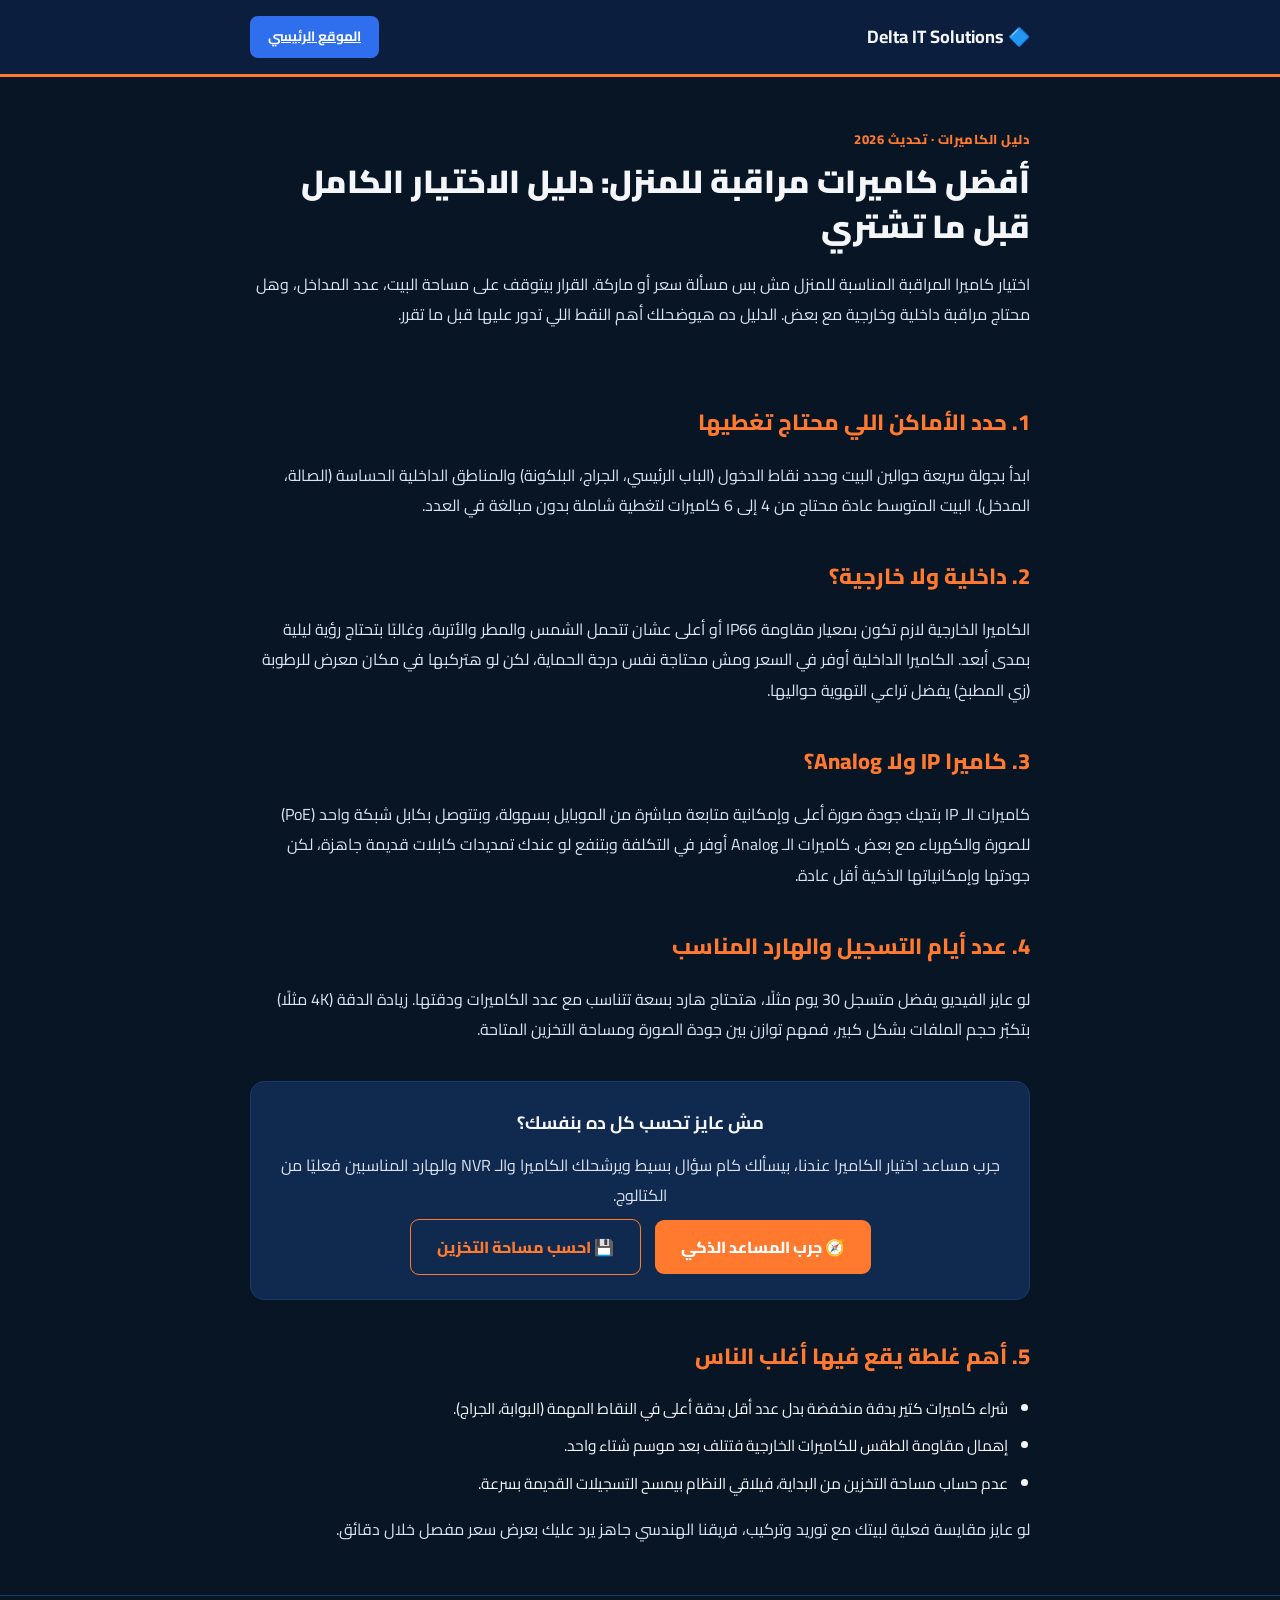
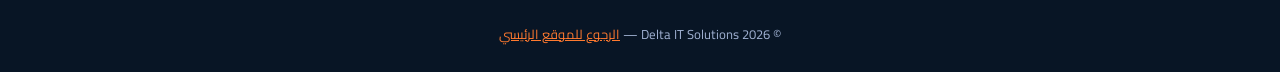
<file: best-cctv-cameras-for-home.html>
<!DOCTYPE html>
<html lang="ar" dir="rtl">
<head>
<meta charset="UTF-8">
<meta name="viewport" content="width=device-width, initial-scale=1.0">
<link rel="canonical" href="https://delta-it-solutions.vercel.app/best-cctv-cameras-for-home.html">
<title>أفضل كاميرات مراقبة للمنزل 2026: دليل الاختيار الكامل | Delta IT Solutions</title>
<meta name="description" content="دليل شامل لاختيار أفضل كاميرات مراقبة للمنزل: كام كاميرا محتاج، داخلية ولا خارجية، IP ولا Analog، وأهم المواصفات اللي تدور عليها قبل الشراء.">
<meta name="robots" content="index, follow">
<meta property="og:type" content="article">
<meta property="og:title" content="أفضل كاميرات مراقبة للمنزل 2026: دليل الاختيار الكامل">
<meta property="og:description" content="دليل شامل لاختيار أفضل كاميرات مراقبة للمنزل حسب مساحة البيت واحتياجك الفعلي.">
<meta property="og:url" content="https://delta-it-solutions.vercel.app/best-cctv-cameras-for-home.html">
<meta property="og:site_name" content="Delta IT Solutions">
<link rel="icon" type="image/svg+xml" href="favicon.svg">
<link rel="preconnect" href="https://fonts.googleapis.com">
<link href="https://fonts.googleapis.com/css2?family=Cairo:wght@400;500;600;700;800;900&display=swap" rel="stylesheet">
<script type="application/ld+json">
{
  "@context":"https://schema.org",
  "@type":"Article",
  "headline":"أفضل كاميرات مراقبة للمنزل 2026: دليل الاختيار الكامل",
  "author":{"@type":"Organization","name":"Delta IT Solutions"},
  "publisher":{"@type":"Organization","name":"Delta IT Solutions"},
  "mainEntityOfPage":"https://delta-it-solutions.vercel.app/best-cctv-cameras-for-home.html"
}
</script>
<style>
  :root{--navy-950:#050d18;--navy-900:#0b1e3d;--navy-800:#10294f;--line:#173a6b;--cable-blue:#2f6fed;--cable-orange:#ff7a2f;--paper:#081525;--ink:#f4f6f9;--ink-soft:#9fb0d1;--radius:14px;}
  *{box-sizing:border-box;}
  body{margin:0;background:var(--paper);color:var(--ink);font-family:'Cairo',sans-serif;line-height:1.9;}
  a{color:var(--cable-orange);}
  .wrap{max-width:820px;margin:0 auto;padding:0 20px;}
  header{background:var(--navy-900);border-bottom:3px solid var(--cable-orange);padding:16px 0;}
  header .wrap{display:flex;justify-content:space-between;align-items:center;}
  header b{font-size:18px;}
  header a.home-link{background:var(--cable-blue);color:#fff;padding:8px 18px;border-radius:8px;font-weight:700;font-size:13.5px;}
  .hero{padding:50px 0 20px;}
  .eyebrow{color:var(--cable-orange);font-weight:800;font-size:13px;letter-spacing:.5px;}
  h1{font-size:32px;font-weight:900;margin:8px 0 20px;line-height:1.4;}
  h2{font-size:22px;font-weight:800;margin:36px 0 12px;color:var(--cable-orange);}
  p{font-size:16px;color:#dbe3f2;}
  ul{padding-inline-start:22px;}
  li{margin-bottom:8px;font-size:15.5px;}
  .cta-box{background:var(--navy-800);border:1px solid var(--line);border-radius:var(--radius);padding:24px;margin:36px 0;text-align:center;}
  .cta-box h3{margin:0 0 10px;font-size:18px;}
  .btn{display:inline-block;background:var(--cable-orange);color:#fff;padding:12px 26px;border-radius:9px;font-weight:800;text-decoration:none;margin-top:8px;}
  .btn-outline{background:transparent;border:1px solid var(--cable-orange);color:var(--cable-orange);margin-inline-start:10px;}
  footer{border-top:1px solid var(--line);padding:26px 0;margin-top:50px;color:var(--ink-soft);font-size:13px;text-align:center;}
</style>
</head>
<body>
<header><div class="wrap"><b>🔷 Delta IT Solutions</b><a class="home-link" href="index.html">الموقع الرئيسي</a></div></header>

<main class="wrap">
  <div class="hero">
    <div class="eyebrow">دليل الكاميرات · تحديث 2026</div>
    <h1>أفضل كاميرات مراقبة للمنزل: دليل الاختيار الكامل قبل ما تشتري</h1>
    <p>اختيار كاميرا المراقبة المناسبة للمنزل مش بس مسألة سعر أو ماركة. القرار بيتوقف على مساحة البيت، عدد المداخل، وهل محتاج مراقبة داخلية وخارجية مع بعض. الدليل ده هيوضحلك أهم النقط اللي تدور عليها قبل ما تقرر.</p>
  </div>

  <h2>1. حدد الأماكن اللي محتاج تغطيها</h2>
  <p>ابدأ بجولة سريعة حوالين البيت وحدد نقاط الدخول (الباب الرئيسي، الجراج، البلكونة) والمناطق الداخلية الحساسة (الصالة، المدخل). البيت المتوسط عادة محتاج من 4 إلى 6 كاميرات لتغطية شاملة بدون مبالغة في العدد.</p>

  <h2>2. داخلية ولا خارجية؟</h2>
  <p>الكاميرا الخارجية لازم تكون بمعيار مقاومة IP66 أو أعلى عشان تتحمل الشمس والمطر والأتربة، وغالبًا بتحتاج رؤية ليلية بمدى أبعد. الكاميرا الداخلية أوفر في السعر ومش محتاجة نفس درجة الحماية، لكن لو هتركبها في مكان معرض للرطوبة (زي المطبخ) يفضل تراعي التهوية حواليها.</p>

  <h2>3. كاميرا IP ولا Analog؟</h2>
  <p>كاميرات الـ IP بتديك جودة صورة أعلى وإمكانية متابعة مباشرة من الموبايل بسهولة، وبتتوصل بكابل شبكة واحد (PoE) للصورة والكهرباء مع بعض. كاميرات الـ Analog أوفر في التكلفة وبتنفع لو عندك تمديدات كابلات قديمة جاهزة، لكن جودتها وإمكانياتها الذكية أقل عادة.</p>

  <h2>4. عدد أيام التسجيل والهارد المناسب</h2>
  <p>لو عايز الفيديو يفضل متسجل 30 يوم مثلًا، هتحتاج هارد بسعة تتناسب مع عدد الكاميرات ودقتها. زيادة الدقة (4K مثلًا) بتكبّر حجم الملفات بشكل كبير، فمهم توازن بين جودة الصورة ومساحة التخزين المتاحة.</p>

  <div class="cta-box">
    <h3>مش عايز تحسب كل ده بنفسك؟</h3>
    <p style="margin:0;">جرب مساعد اختيار الكاميرا عندنا، بيسألك كام سؤال بسيط ويرشحلك الكاميرا والـ NVR والهارد المناسبين فعليًا من الكتالوج.</p>
    <a class="btn" href="index.html#open-finder">🧭 جرب المساعد الذكي</a>
    <a class="btn btn-outline" href="index.html#open-storage-calc">💾 احسب مساحة التخزين</a>
  </div>

  <h2>5. أهم غلطة يقع فيها أغلب الناس</h2>
  <ul>
    <li>شراء كاميرات كتير بدقة منخفضة بدل عدد أقل بدقة أعلى في النقاط المهمة (البوابة، الجراج).</li>
    <li>إهمال مقاومة الطقس للكاميرات الخارجية فتتلف بعد موسم شتاء واحد.</li>
    <li>عدم حساب مساحة التخزين من البداية، فيلاقي النظام بيمسح التسجيلات القديمة بسرعة.</li>
  </ul>

  <p>لو عايز مقايسة فعلية لبيتك مع توريد وتركيب، فريقنا الهندسي جاهز يرد عليك بعرض سعر مفصل خلال دقائق.</p>
</main>

<footer>
  <div class="wrap">© 2026 Delta IT Solutions — <a href="index.html">الرجوع للموقع الرئيسي</a></div>
</footer>
</body>
</html>
</file>
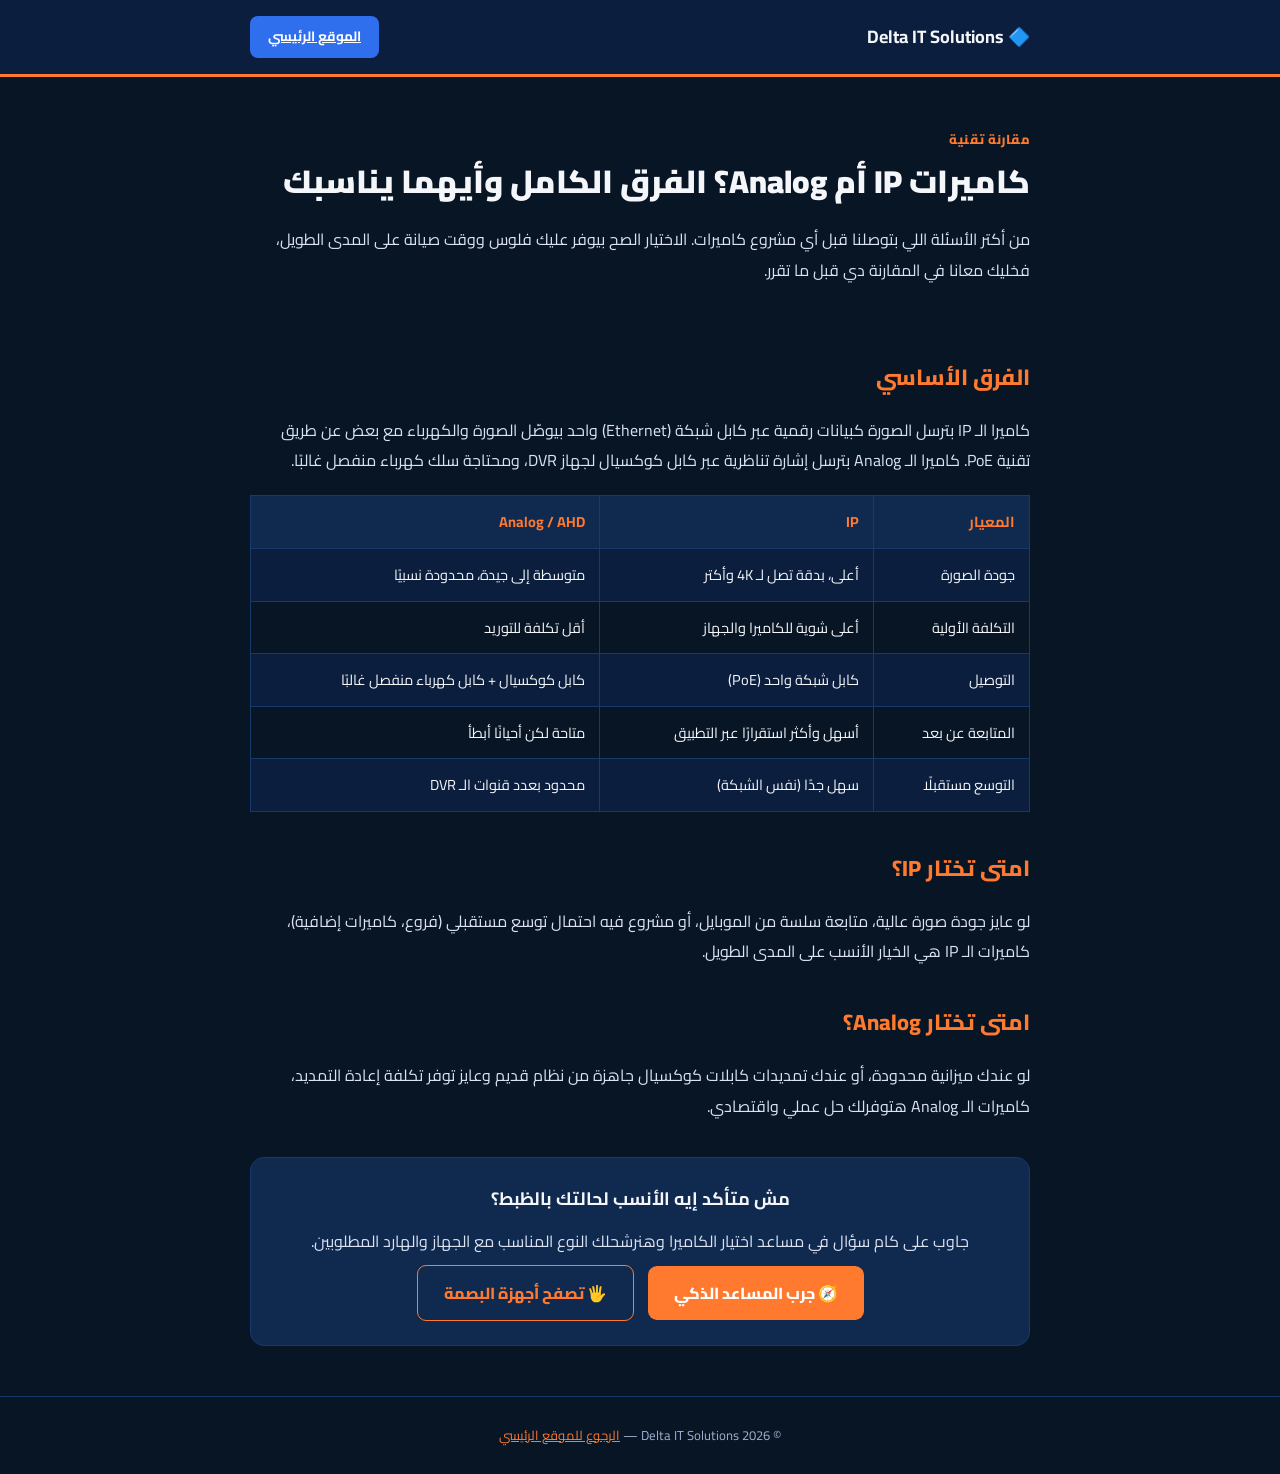
<file: ip-vs-analog-cameras.html>
<!DOCTYPE html>
<html lang="ar" dir="rtl">
<head>
<meta charset="UTF-8">
<meta name="viewport" content="width=device-width, initial-scale=1.0">
<link rel="canonical" href="https://delta-it-solutions.vercel.app/ip-vs-analog-cameras.html">
<title>كاميرات IP أم Analog؟ الفرق الكامل وأيهما تختار | Delta IT Solutions</title>
<meta name="description" content="مقارنة شاملة بين كاميرات المراقبة IP و Analog: الفرق في الجودة، التكلفة، سهولة التركيب، ومتى تختار كل نوع منهم لمنزلك أو شركتك.">
<meta name="robots" content="index, follow">
<meta property="og:type" content="article">
<meta property="og:title" content="كاميرات IP أم Analog؟ الفرق الكامل وأيهما تختار">
<meta property="og:description" content="مقارنة شاملة بين كاميرات المراقبة IP و Analog وأيهما يناسب احتياجك.">
<meta property="og:url" content="https://delta-it-solutions.vercel.app/ip-vs-analog-cameras.html">
<meta property="og:site_name" content="Delta IT Solutions">
<link rel="icon" type="image/svg+xml" href="favicon.svg">
<link rel="preconnect" href="https://fonts.googleapis.com">
<link href="https://fonts.googleapis.com/css2?family=Cairo:wght@400;500;600;700;800;900&display=swap" rel="stylesheet">
<script type="application/ld+json">
{
  "@context":"https://schema.org",
  "@type":"Article",
  "headline":"كاميرات IP أم Analog؟ الفرق الكامل وأيهما تختار",
  "author":{"@type":"Organization","name":"Delta IT Solutions"},
  "publisher":{"@type":"Organization","name":"Delta IT Solutions"},
  "mainEntityOfPage":"https://delta-it-solutions.vercel.app/ip-vs-analog-cameras.html"
}
</script>
<style>
  :root{--navy-950:#050d18;--navy-900:#0b1e3d;--navy-800:#10294f;--line:#173a6b;--cable-blue:#2f6fed;--cable-orange:#ff7a2f;--paper:#081525;--ink:#f4f6f9;--ink-soft:#9fb0d1;--radius:14px;}
  *{box-sizing:border-box;}
  body{margin:0;background:var(--paper);color:var(--ink);font-family:'Cairo',sans-serif;line-height:1.9;}
  a{color:var(--cable-orange);}
  .wrap{max-width:820px;margin:0 auto;padding:0 20px;}
  header{background:var(--navy-900);border-bottom:3px solid var(--cable-orange);padding:16px 0;}
  header .wrap{display:flex;justify-content:space-between;align-items:center;}
  header b{font-size:18px;}
  header a.home-link{background:var(--cable-blue);color:#fff;padding:8px 18px;border-radius:8px;font-weight:700;font-size:13.5px;}
  .hero{padding:50px 0 20px;}
  .eyebrow{color:var(--cable-orange);font-weight:800;font-size:13px;letter-spacing:.5px;}
  h1{font-size:32px;font-weight:900;margin:8px 0 20px;line-height:1.4;}
  h2{font-size:22px;font-weight:800;margin:36px 0 12px;color:var(--cable-orange);}
  p{font-size:16px;color:#dbe3f2;}
  table{width:100%;border-collapse:collapse;margin:20px 0;font-size:14.5px;}
  th,td{border:1px solid var(--line);padding:12px 14px;text-align:right;}
  th{background:var(--navy-800);color:var(--cable-orange);}
  tr:nth-child(even){background:var(--navy-900);}
  .cta-box{background:var(--navy-800);border:1px solid var(--line);border-radius:var(--radius);padding:24px;margin:36px 0;text-align:center;}
  .cta-box h3{margin:0 0 10px;font-size:18px;}
  .btn{display:inline-block;background:var(--cable-orange);color:#fff;padding:12px 26px;border-radius:9px;font-weight:800;text-decoration:none;margin-top:8px;}
  .btn-outline{background:transparent;border:1px solid var(--cable-orange);color:var(--cable-orange);margin-inline-start:10px;}
  footer{border-top:1px solid var(--line);padding:26px 0;margin-top:50px;color:var(--ink-soft);font-size:13px;text-align:center;}
</style>
</head>
<body>
<header><div class="wrap"><b>🔷 Delta IT Solutions</b><a class="home-link" href="index.html">الموقع الرئيسي</a></div></header>

<main class="wrap">
  <div class="hero">
    <div class="eyebrow">مقارنة تقنية</div>
    <h1>كاميرات IP أم Analog؟ الفرق الكامل وأيهما يناسبك</h1>
    <p>من أكتر الأسئلة اللي بتوصلنا قبل أي مشروع كاميرات. الاختيار الصح بيوفر عليك فلوس ووقت صيانة على المدى الطويل، فخليك معانا في المقارنة دي قبل ما تقرر.</p>
  </div>

  <h2>الفرق الأساسي</h2>
  <p>كاميرا الـ IP بترسل الصورة كبيانات رقمية عبر كابل شبكة (Ethernet) واحد بيوصّل الصورة والكهرباء مع بعض عن طريق تقنية PoE. كاميرا الـ Analog بترسل إشارة تناظرية عبر كابل كوكسيال لجهاز DVR، ومحتاجة سلك كهرباء منفصل غالبًا.</p>

  <table>
    <tr><th>المعيار</th><th>IP</th><th>Analog / AHD</th></tr>
    <tr><td>جودة الصورة</td><td>أعلى، بدقة تصل لـ 4K وأكتر</td><td>متوسطة إلى جيدة، محدودة نسبيًا</td></tr>
    <tr><td>التكلفة الأولية</td><td>أعلى شوية للكاميرا والجهاز</td><td>أقل تكلفة للتوريد</td></tr>
    <tr><td>التوصيل</td><td>كابل شبكة واحد (PoE)</td><td>كابل كوكسيال + كابل كهرباء منفصل غالبًا</td></tr>
    <tr><td>المتابعة عن بعد</td><td>أسهل وأكثر استقرارًا عبر التطبيق</td><td>متاحة لكن أحيانًا أبطأ</td></tr>
    <tr><td>التوسع مستقبلًا</td><td>سهل جدًا (نفس الشبكة)</td><td>محدود بعدد قنوات الـ DVR</td></tr>
  </table>

  <h2>امتى تختار IP؟</h2>
  <p>لو عايز جودة صورة عالية، متابعة سلسة من الموبايل، أو مشروع فيه احتمال توسع مستقبلي (فروع، كاميرات إضافية)، كاميرات الـ IP هي الخيار الأنسب على المدى الطويل.</p>

  <h2>امتى تختار Analog؟</h2>
  <p>لو عندك ميزانية محدودة، أو عندك تمديدات كابلات كوكسيال جاهزة من نظام قديم وعايز توفر تكلفة إعادة التمديد، كاميرات الـ Analog هتوفرلك حل عملي واقتصادي.</p>

  <div class="cta-box">
    <h3>مش متأكد إيه الأنسب لحالتك بالظبط؟</h3>
    <p style="margin:0;">جاوب على كام سؤال في مساعد اختيار الكاميرا وهنرشحلك النوع المناسب مع الجهاز والهارد المطلوبين.</p>
    <a class="btn" href="index.html#open-finder">🧭 جرب المساعد الذكي</a>
    <a class="btn btn-outline" href="index.html#open-biometric">🖐️ تصفح أجهزة البصمة</a>
  </div>
</main>

<footer>
  <div class="wrap">© 2026 Delta IT Solutions — <a href="index.html">الرجوع للموقع الرئيسي</a></div>
</footer>
</body>
</html>
</file>
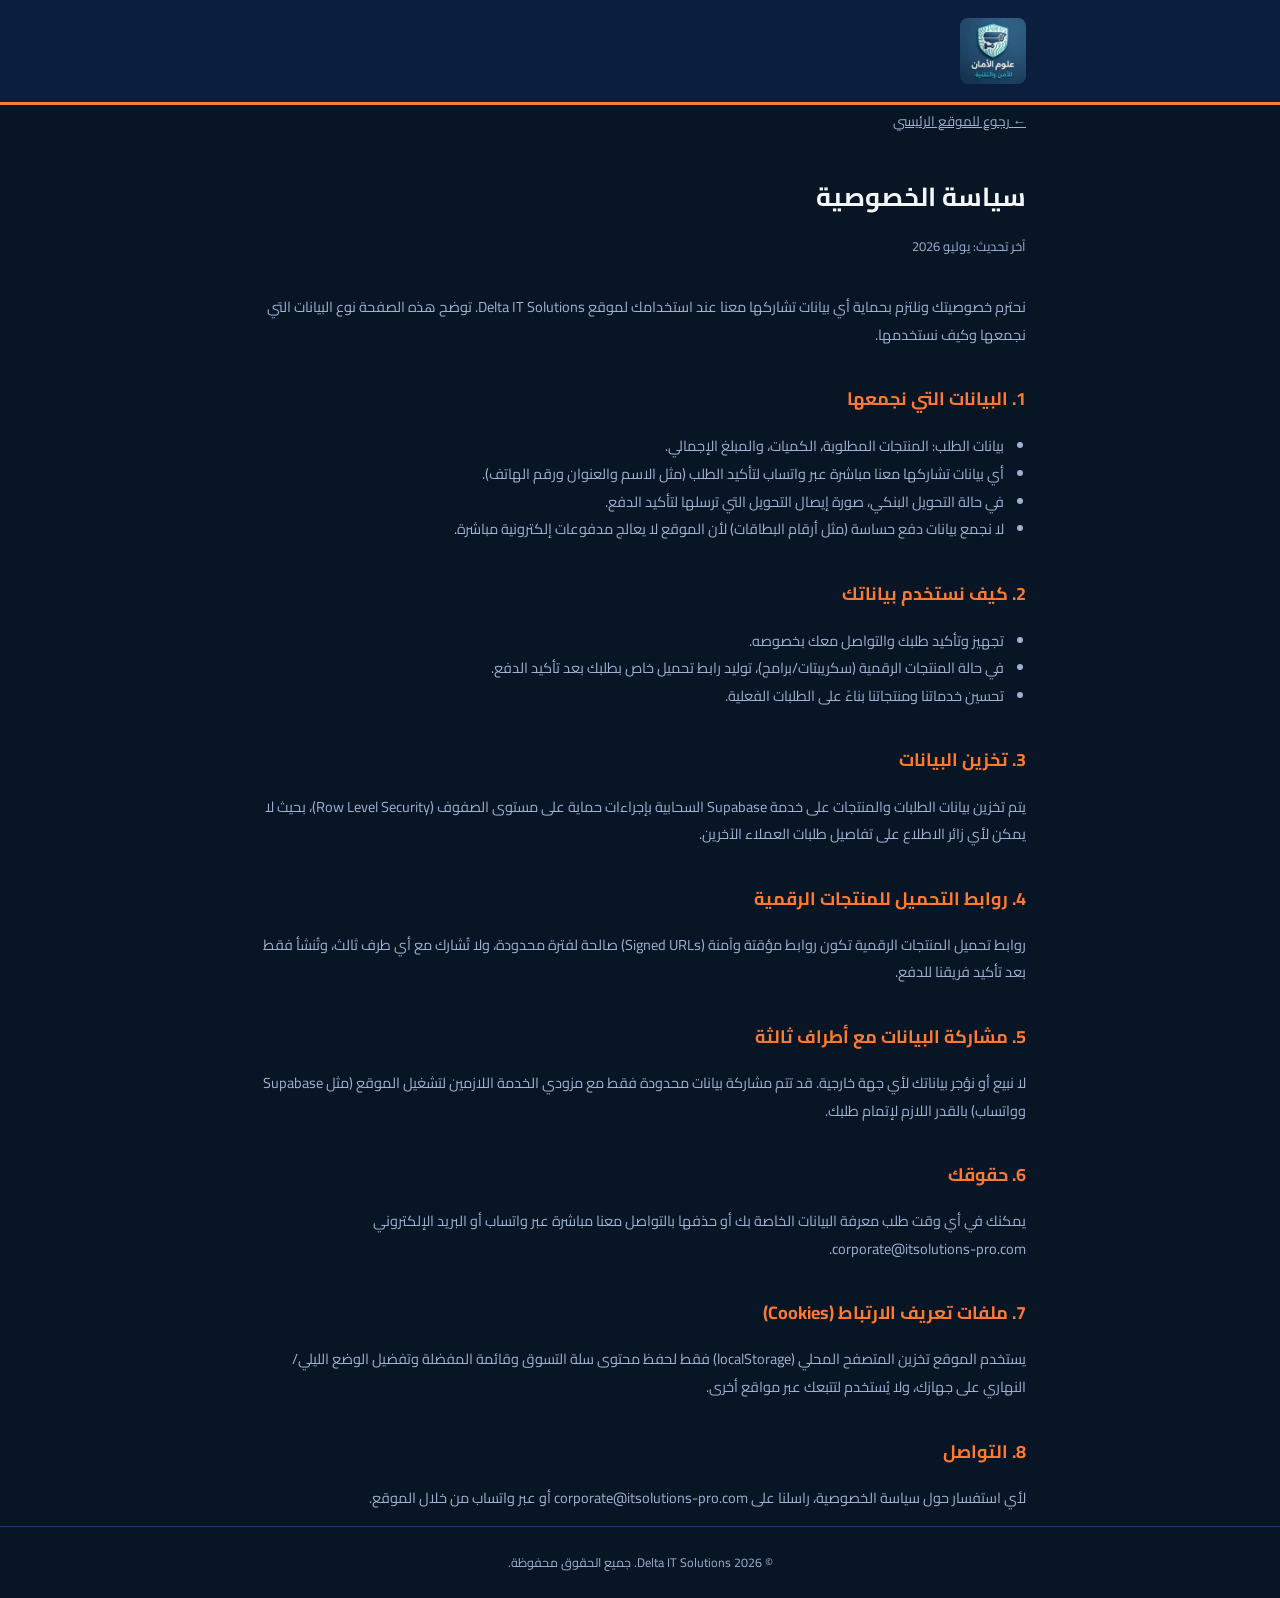
<file: privacy.html>
<!DOCTYPE html>
<html lang="ar" dir="rtl" data-theme="dark">
<head>
<meta charset="UTF-8">
<meta name="viewport" content="width=device-width, initial-scale=1.0">
<title>سياسة الخصوصية | Delta IT Solutions</title>
<link rel="icon" type="image/svg+xml" href="favicon.svg">
<link rel="shortcut icon" href="favicon.ico">
<link href="https://fonts.googleapis.com/css2?family=Cairo:wght@400;500;600;700;800;900&display=swap" rel="stylesheet">
<style>
  :root{--navy-950:#050d18;--navy-900:#0b1e3d;--navy-800:#10294f;--cable-blue:#2f6fed;--cable-orange:#ff7a2f;--paper:#081525;--paper-2:#0b1e3d;--ink:#f4f6f9;--ink-soft:#9fb0d1;--line:#173a6b;}
  *{box-sizing:border-box;}
  body{margin:0;background:var(--paper);color:var(--ink);font-family:'Cairo',sans-serif;line-height:1.9;}
  a{color:var(--cable-orange);}
  .wrap{max-width:820px;margin:0 auto;padding:0 24px;}
  header{background:var(--navy-900);border-bottom:3px solid var(--cable-orange);padding:18px 0;}
  header .wrap{display:flex;align-items:center;gap:10px;}
  header .logo-mark{width:66px;height:66px;}
  header b{font-size:16px;}
  main{padding:50px 0 80px;}
  h1{font-size:26px;margin-bottom:6px;}
  .updated{color:var(--ink-soft);font-size:13px;margin-bottom:34px;}
  h2{font-size:18px;color:var(--cable-orange);margin-top:34px;}
  p,li{color:var(--ink-soft);font-size:14.5px;}
  ul{padding-inline-start:22px;}
  .back{display:inline-block;margin-bottom:20px;font-size:13.5px;color:var(--ink-soft);}
  footer{text-align:center;padding:24px;color:var(--ink-soft);font-size:12.5px;border-top:1px solid var(--line);}
  .box{background:var(--paper-2);border:1px solid var(--line);border-radius:12px;padding:16px 18px;margin-top:14px;}
</style>
</head>
<body>
<header>
  <div class="wrap">
    <img class="logo-mark" src="assets/brands/client-logo.jpg" alt="Company Logo" style="object-fit:cover;border-radius:8px;">
  </div>
</header>
<main class="wrap">
  <a class="back" href="index.html">← رجوع للموقع الرئيسي</a>
  <h1>سياسة الخصوصية</h1>
  <p class="updated">آخر تحديث: يوليو 2026</p>

  <p>نحترم خصوصيتك ونلتزم بحماية أي بيانات تشاركها معنا عند استخدامك لموقع Delta IT Solutions. توضح هذه الصفحة نوع البيانات التي نجمعها وكيف نستخدمها.</p>

  <h2>1. البيانات التي نجمعها</h2>
  <ul>
    <li>بيانات الطلب: المنتجات المطلوبة، الكميات، والمبلغ الإجمالي.</li>
    <li>أي بيانات تشاركها معنا مباشرة عبر واتساب لتأكيد الطلب (مثل الاسم والعنوان ورقم الهاتف).</li>
    <li>في حالة التحويل البنكي، صورة إيصال التحويل التي ترسلها لتأكيد الدفع.</li>
    <li>لا نجمع بيانات دفع حساسة (مثل أرقام البطاقات) لأن الموقع لا يعالج مدفوعات إلكترونية مباشرة.</li>
  </ul>

  <h2>2. كيف نستخدم بياناتك</h2>
  <ul>
    <li>تجهيز وتأكيد طلبك والتواصل معك بخصوصه.</li>
    <li>في حالة المنتجات الرقمية (سكريبتات/برامج)، توليد رابط تحميل خاص بطلبك بعد تأكيد الدفع.</li>
    <li>تحسين خدماتنا ومنتجاتنا بناءً على الطلبات الفعلية.</li>
  </ul>

  <h2>3. تخزين البيانات</h2>
  <p>يتم تخزين بيانات الطلبات والمنتجات على خدمة Supabase السحابية بإجراءات حماية على مستوى الصفوف (Row Level Security)، بحيث لا يمكن لأي زائر الاطلاع على تفاصيل طلبات العملاء الآخرين.</p>

  <h2>4. روابط التحميل للمنتجات الرقمية</h2>
  <p>روابط تحميل المنتجات الرقمية تكون روابط مؤقتة وآمنة (Signed URLs) صالحة لفترة محدودة، ولا تُشارك مع أي طرف ثالث، وتُنشأ فقط بعد تأكيد فريقنا للدفع.</p>

  <h2>5. مشاركة البيانات مع أطراف ثالثة</h2>
  <p>لا نبيع أو نؤجر بياناتك لأي جهة خارجية. قد تتم مشاركة بيانات محدودة فقط مع مزودي الخدمة اللازمين لتشغيل الموقع (مثل Supabase وواتساب) بالقدر اللازم لإتمام طلبك.</p>

  <h2>6. حقوقك</h2>
  <p>يمكنك في أي وقت طلب معرفة البيانات الخاصة بك أو حذفها بالتواصل معنا مباشرة عبر واتساب أو البريد الإلكتروني corporate@itsolutions-pro.com.</p>

  <h2>7. ملفات تعريف الارتباط (Cookies)</h2>
  <p>يستخدم الموقع تخزين المتصفح المحلي (localStorage) فقط لحفظ محتوى سلة التسوق وقائمة المفضلة وتفضيل الوضع الليلي/النهاري على جهازك، ولا يُستخدم لتتبعك عبر مواقع أخرى.</p>

  <h2>8. التواصل</h2>
  <p>لأي استفسار حول سياسة الخصوصية، راسلنا على corporate@itsolutions-pro.com أو عبر واتساب من خلال الموقع.</p>
</main>
<footer>© 2026 Delta IT Solutions. جميع الحقوق محفوظة.</footer>
</body>
</html>
</file>
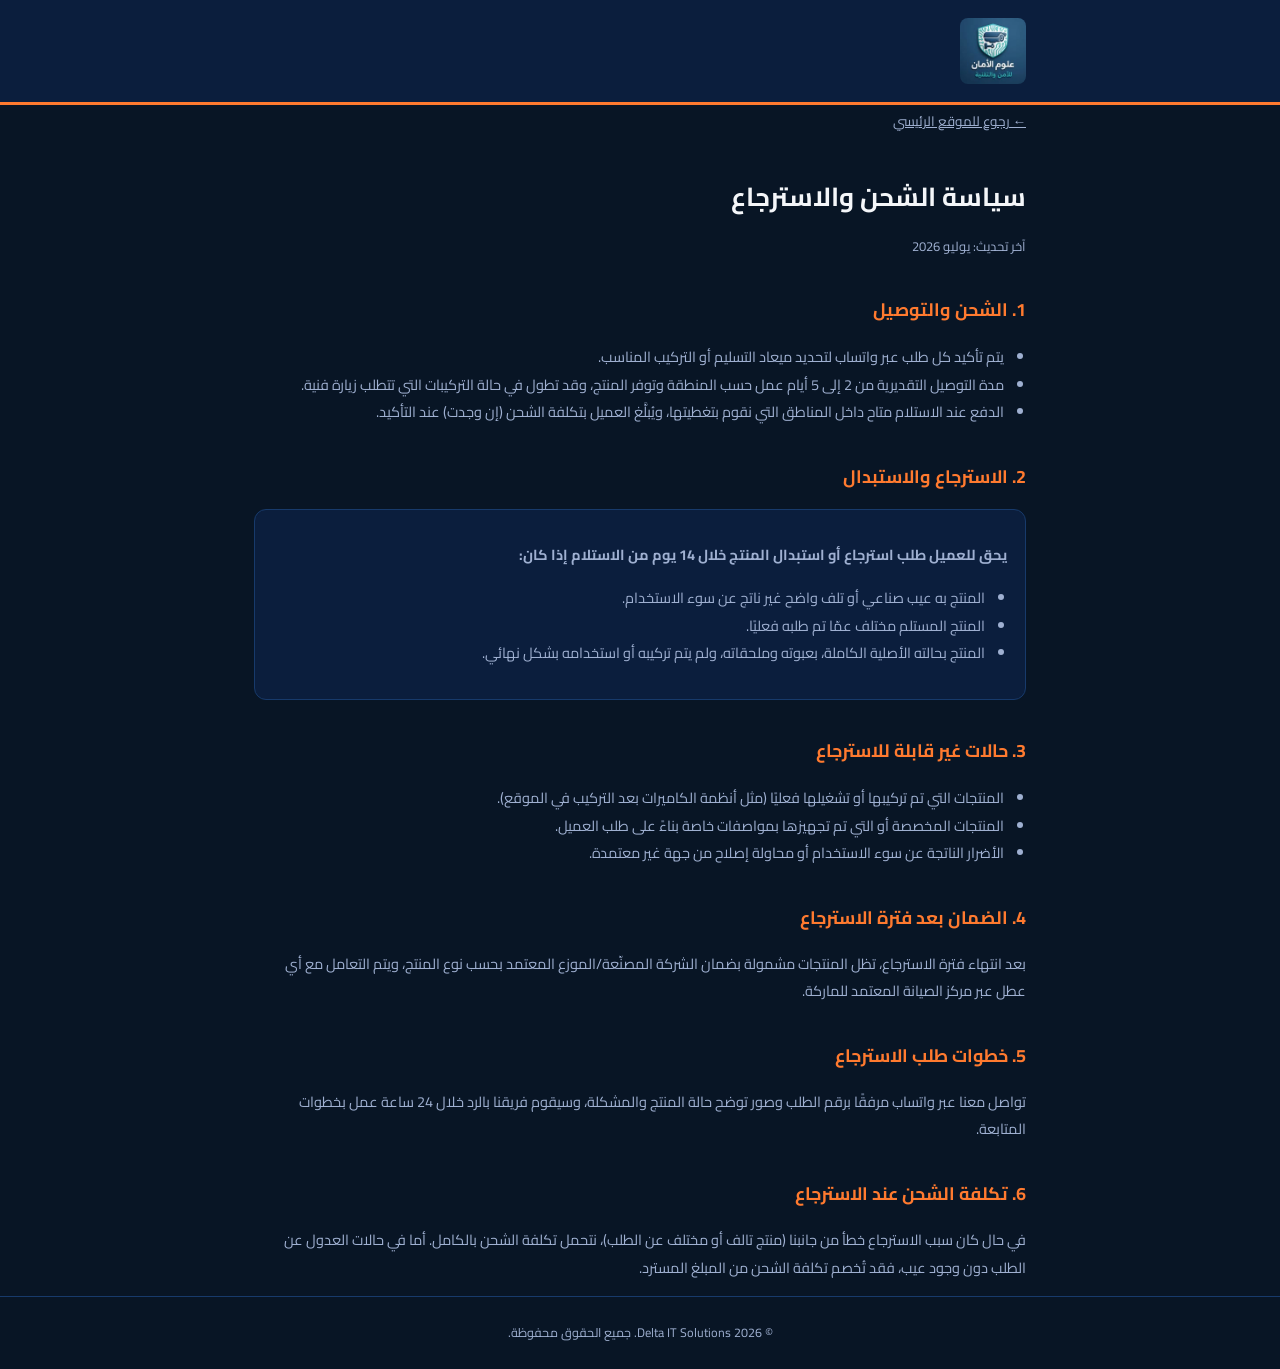
<file: shipping-refund.html>
<!DOCTYPE html>
<html lang="ar" dir="rtl" data-theme="dark">
<head>
<meta charset="UTF-8">
<meta name="viewport" content="width=device-width, initial-scale=1.0">
<title>سياسة الشحن والاسترجاع | Delta IT Solutions</title>
<link rel="icon" type="image/svg+xml" href="favicon.svg">
<link rel="shortcut icon" href="favicon.ico">
<link href="https://fonts.googleapis.com/css2?family=Cairo:wght@400;500;600;700;800;900&display=swap" rel="stylesheet">
<style>
  :root{--navy-950:#050d18;--navy-900:#0b1e3d;--navy-800:#10294f;--cable-blue:#2f6fed;--cable-orange:#ff7a2f;--paper:#081525;--paper-2:#0b1e3d;--ink:#f4f6f9;--ink-soft:#9fb0d1;--line:#173a6b;}
  *{box-sizing:border-box;}
  body{margin:0;background:var(--paper);color:var(--ink);font-family:'Cairo',sans-serif;line-height:1.9;}
  a{color:var(--cable-orange);}
  .wrap{max-width:820px;margin:0 auto;padding:0 24px;}
  header{background:var(--navy-900);border-bottom:3px solid var(--cable-orange);padding:18px 0;}
  header .wrap{display:flex;align-items:center;gap:10px;}
  header .logo-mark{width:66px;height:66px;}
  header b{font-size:16px;}
  main{padding:50px 0 80px;}
  h1{font-size:26px;margin-bottom:6px;}
  .updated{color:var(--ink-soft);font-size:13px;margin-bottom:34px;}
  h2{font-size:18px;color:var(--cable-orange);margin-top:34px;}
  p,li{color:var(--ink-soft);font-size:14.5px;}
  ul{padding-inline-start:22px;}
  .back{display:inline-block;margin-bottom:20px;font-size:13.5px;color:var(--ink-soft);}
  footer{text-align:center;padding:24px;color:var(--ink-soft);font-size:12.5px;border-top:1px solid var(--line);}
  .box{background:var(--paper-2);border:1px solid var(--line);border-radius:12px;padding:16px 18px;margin-top:14px;}
</style>
</head>
<body>
<header>
  <div class="wrap">
    <img class="logo-mark" src="assets/brands/client-logo.jpg" alt="Company Logo" style="object-fit:cover;border-radius:8px;">
  </div>
</header>
<main class="wrap">
  <a class="back" href="index.html">← رجوع للموقع الرئيسي</a>
  <h1>سياسة الشحن والاسترجاع</h1>
  <p class="updated">آخر تحديث: يوليو 2026</p>

  <h2>1. الشحن والتوصيل</h2>
  <ul>
    <li>يتم تأكيد كل طلب عبر واتساب لتحديد ميعاد التسليم أو التركيب المناسب.</li>
    <li>مدة التوصيل التقديرية من 2 إلى 5 أيام عمل حسب المنطقة وتوفر المنتج، وقد تطول في حالة التركيبات التي تتطلب زيارة فنية.</li>
    <li>الدفع عند الاستلام متاح داخل المناطق التي نقوم بتغطيتها، ويُبلَّغ العميل بتكلفة الشحن (إن وجدت) عند التأكيد.</li>
  </ul>

  <h2>2. الاسترجاع والاستبدال</h2>
  <div class="box">
    <p><strong>يحق للعميل طلب استرجاع أو استبدال المنتج خلال 14 يوم من الاستلام إذا كان:</strong></p>
    <ul>
      <li>المنتج به عيب صناعي أو تلف واضح غير ناتج عن سوء الاستخدام.</li>
      <li>المنتج المستلم مختلف عمّا تم طلبه فعليًا.</li>
      <li>المنتج بحالته الأصلية الكاملة، بعبوته وملحقاته، ولم يتم تركيبه أو استخدامه بشكل نهائي.</li>
    </ul>
  </div>

  <h2>3. حالات غير قابلة للاسترجاع</h2>
  <ul>
    <li>المنتجات التي تم تركيبها أو تشغيلها فعليًا (مثل أنظمة الكاميرات بعد التركيب في الموقع).</li>
    <li>المنتجات المخصصة أو التي تم تجهيزها بمواصفات خاصة بناءً على طلب العميل.</li>
    <li>الأضرار الناتجة عن سوء الاستخدام أو محاولة إصلاح من جهة غير معتمدة.</li>
  </ul>

  <h2>4. الضمان بعد فترة الاسترجاع</h2>
  <p>بعد انتهاء فترة الاسترجاع، تظل المنتجات مشمولة بضمان الشركة المصنّعة/الموزع المعتمد بحسب نوع المنتج، ويتم التعامل مع أي عطل عبر مركز الصيانة المعتمد للماركة.</p>

  <h2>5. خطوات طلب الاسترجاع</h2>
  <p>تواصل معنا عبر واتساب مرفقًا برقم الطلب وصور توضح حالة المنتج والمشكلة، وسيقوم فريقنا بالرد خلال 24 ساعة عمل بخطوات المتابعة.</p>

  <h2>6. تكلفة الشحن عند الاسترجاع</h2>
  <p>في حال كان سبب الاسترجاع خطأ من جانبنا (منتج تالف أو مختلف عن الطلب)، نتحمل تكلفة الشحن بالكامل. أما في حالات العدول عن الطلب دون وجود عيب، فقد تُخصم تكلفة الشحن من المبلغ المسترد.</p>
</main>
<footer>© 2026 Delta IT Solutions. جميع الحقوق محفوظة.</footer>
</body>
</html>
</file>
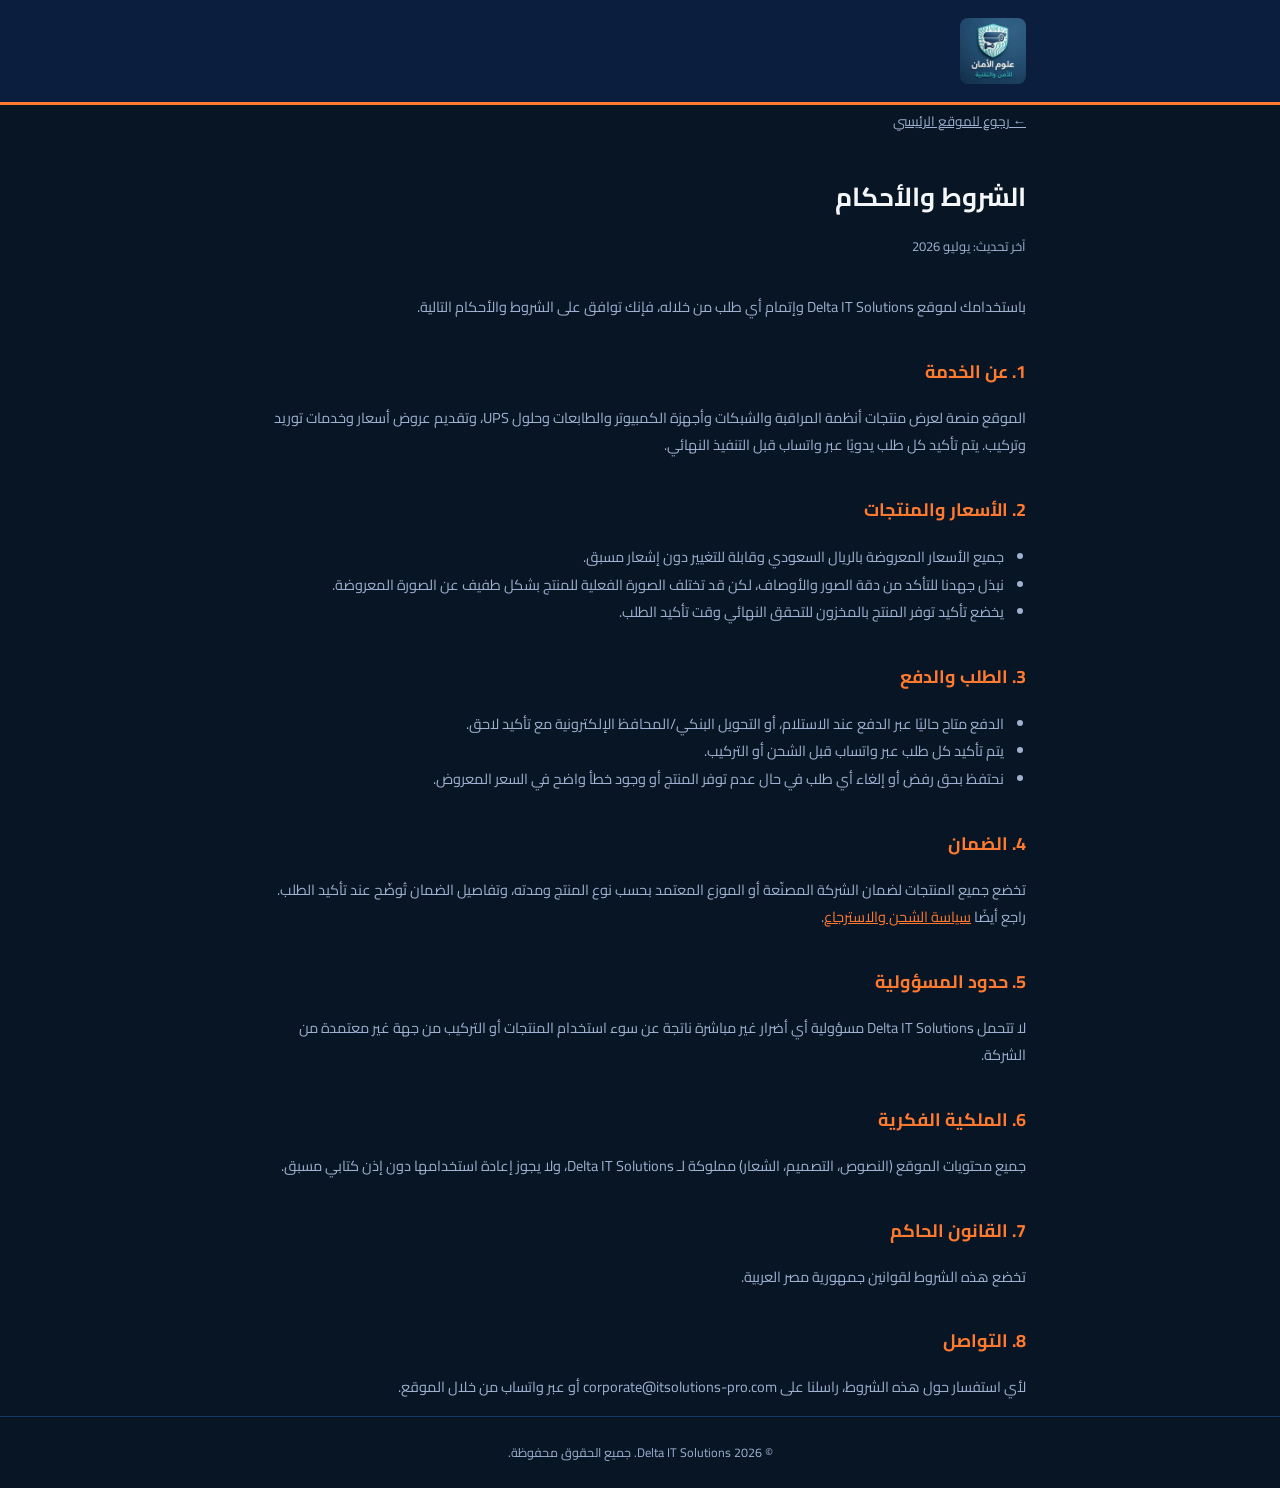
<file: terms.html>
<!DOCTYPE html>
<html lang="ar" dir="rtl" data-theme="dark">
<head>
<meta charset="UTF-8">
<meta name="viewport" content="width=device-width, initial-scale=1.0">
<title>الشروط والأحكام | Delta IT Solutions</title>
<link rel="icon" type="image/svg+xml" href="favicon.svg">
<link rel="shortcut icon" href="favicon.ico">
<link href="https://fonts.googleapis.com/css2?family=Cairo:wght@400;500;600;700;800;900&display=swap" rel="stylesheet">
<style>
  :root{--navy-950:#050d18;--navy-900:#0b1e3d;--navy-800:#10294f;--cable-blue:#2f6fed;--cable-orange:#ff7a2f;--paper:#081525;--paper-2:#0b1e3d;--ink:#f4f6f9;--ink-soft:#9fb0d1;--line:#173a6b;}
  *{box-sizing:border-box;}
  body{margin:0;background:var(--paper);color:var(--ink);font-family:'Cairo',sans-serif;line-height:1.9;}
  a{color:var(--cable-orange);}
  .wrap{max-width:820px;margin:0 auto;padding:0 24px;}
  header{background:var(--navy-900);border-bottom:3px solid var(--cable-orange);padding:18px 0;}
  header .wrap{display:flex;align-items:center;gap:10px;}
  header .logo-mark{width:66px;height:66px;}
  header b{font-size:16px;}
  main{padding:50px 0 80px;}
  h1{font-size:26px;margin-bottom:6px;}
  .updated{color:var(--ink-soft);font-size:13px;margin-bottom:34px;}
  h2{font-size:18px;color:var(--cable-orange);margin-top:34px;}
  p,li{color:var(--ink-soft);font-size:14.5px;}
  ul{padding-inline-start:22px;}
  .back{display:inline-block;margin-bottom:20px;font-size:13.5px;color:var(--ink-soft);}
  footer{text-align:center;padding:24px;color:var(--ink-soft);font-size:12.5px;border-top:1px solid var(--line);}
</style>
</head>
<body>
<header>
  <div class="wrap">
    <img class="logo-mark" src="assets/brands/client-logo.jpg" alt="Company Logo" style="object-fit:cover;border-radius:8px;">
  </div>
</header>
<main class="wrap">
  <a class="back" href="index.html">← رجوع للموقع الرئيسي</a>
  <h1>الشروط والأحكام</h1>
  <p class="updated">آخر تحديث: يوليو 2026</p>

  <p>باستخدامك لموقع Delta IT Solutions وإتمام أي طلب من خلاله، فإنك توافق على الشروط والأحكام التالية.</p>

  <h2>1. عن الخدمة</h2>
  <p>الموقع منصة لعرض منتجات أنظمة المراقبة والشبكات وأجهزة الكمبيوتر والطابعات وحلول UPS، وتقديم عروض أسعار وخدمات توريد وتركيب. يتم تأكيد كل طلب يدويًا عبر واتساب قبل التنفيذ النهائي.</p>

  <h2>2. الأسعار والمنتجات</h2>
  <ul>
    <li>جميع الأسعار المعروضة بالريال السعودي وقابلة للتغيير دون إشعار مسبق.</li>
    <li>نبذل جهدنا للتأكد من دقة الصور والأوصاف، لكن قد تختلف الصورة الفعلية للمنتج بشكل طفيف عن الصورة المعروضة.</li>
    <li>يخضع تأكيد توفر المنتج بالمخزون للتحقق النهائي وقت تأكيد الطلب.</li>
  </ul>

  <h2>3. الطلب والدفع</h2>
  <ul>
    <li>الدفع متاح حاليًا عبر الدفع عند الاستلام، أو التحويل البنكي/المحافظ الإلكترونية مع تأكيد لاحق.</li>
    <li>يتم تأكيد كل طلب عبر واتساب قبل الشحن أو التركيب.</li>
    <li>نحتفظ بحق رفض أو إلغاء أي طلب في حال عدم توفر المنتج أو وجود خطأ واضح في السعر المعروض.</li>
  </ul>

  <h2>4. الضمان</h2>
  <p>تخضع جميع المنتجات لضمان الشركة المصنّعة أو الموزع المعتمد بحسب نوع المنتج ومدته، وتفاصيل الضمان تُوضّح عند تأكيد الطلب. راجع أيضًا <a href="shipping-refund.html">سياسة الشحن والاسترجاع</a>.</p>

  <h2>5. حدود المسؤولية</h2>
  <p>لا تتحمل Delta IT Solutions مسؤولية أي أضرار غير مباشرة ناتجة عن سوء استخدام المنتجات أو التركيب من جهة غير معتمدة من الشركة.</p>

  <h2>6. الملكية الفكرية</h2>
  <p>جميع محتويات الموقع (النصوص، التصميم، الشعار) مملوكة لـ Delta IT Solutions، ولا يجوز إعادة استخدامها دون إذن كتابي مسبق.</p>

  <h2>7. القانون الحاكم</h2>
  <p>تخضع هذه الشروط لقوانين جمهورية مصر العربية.</p>

  <h2>8. التواصل</h2>
  <p>لأي استفسار حول هذه الشروط، راسلنا على corporate@itsolutions-pro.com أو عبر واتساب من خلال الموقع.</p>
</main>
<footer>© 2026 Delta IT Solutions. جميع الحقوق محفوظة.</footer>
</body>
</html>
</file>
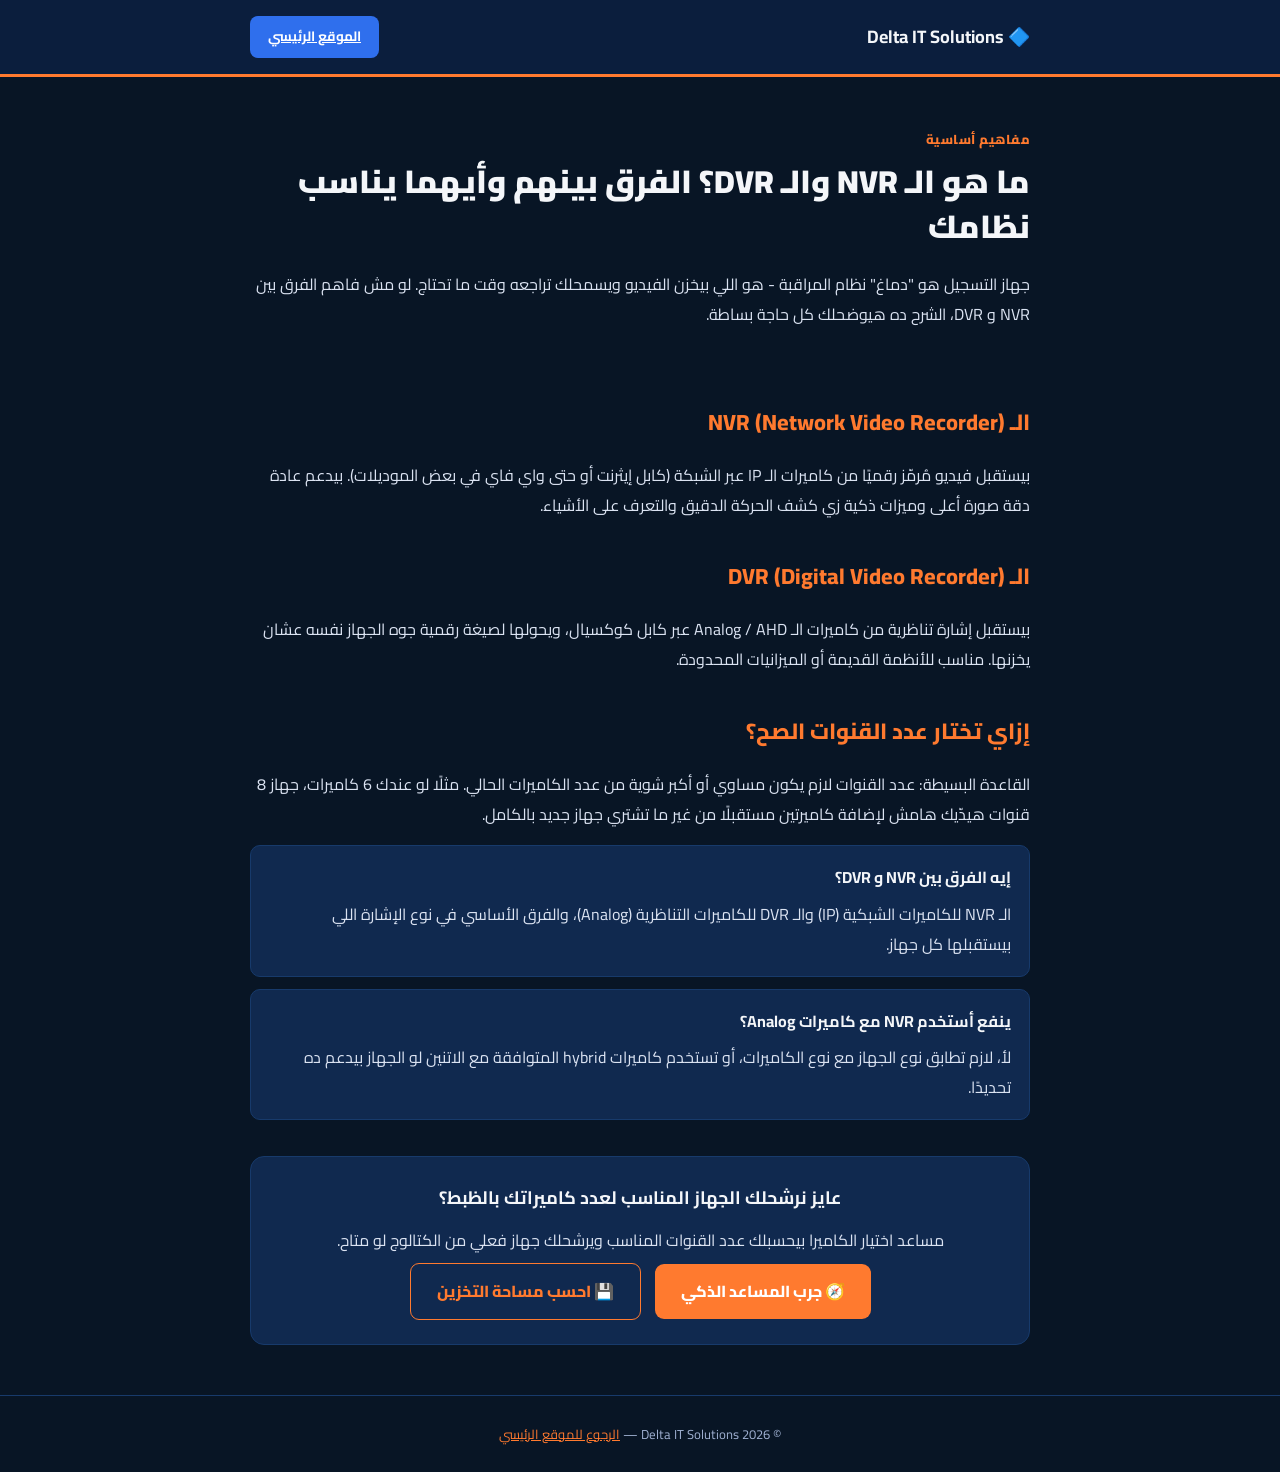
<file: what-is-nvr-dvr.html>
<!DOCTYPE html>
<html lang="ar" dir="rtl">
<head>
<meta charset="UTF-8">
<meta name="viewport" content="width=device-width, initial-scale=1.0">
<link rel="canonical" href="https://delta-it-solutions.vercel.app/what-is-nvr-dvr.html">
<title>ما هو الـ NVR والـ DVR؟ الفرق بينهم وأيهما يناسب نظامك | Delta IT Solutions</title>
<meta name="description" content="اشرح ببساطة إيه هو جهاز الـ NVR وإيه هو الـ DVR، الفرق بينهم، وإزاي تختار عدد القنوات المناسب لعدد كاميراتك.">
<meta name="robots" content="index, follow">
<meta property="og:type" content="article">
<meta property="og:title" content="ما هو الـ NVR والـ DVR؟ الفرق بينهم وأيهما يناسب نظامك">
<meta property="og:description" content="شرح مبسط للفرق بين أجهزة NVR و DVR وكيفية اختيار عدد القنوات المناسب.">
<meta property="og:url" content="https://delta-it-solutions.vercel.app/what-is-nvr-dvr.html">
<meta property="og:site_name" content="Delta IT Solutions">
<link rel="icon" type="image/svg+xml" href="favicon.svg">
<link rel="preconnect" href="https://fonts.googleapis.com">
<link href="https://fonts.googleapis.com/css2?family=Cairo:wght@400;500;600;700;800;900&display=swap" rel="stylesheet">
<script type="application/ld+json">
{
  "@context":"https://schema.org",
  "@type":"FAQPage",
  "mainEntity":[
    {"@type":"Question","name":"إيه الفرق بين NVR و DVR؟","acceptedAnswer":{"@type":"Answer","text":"الـ NVR يستقبل فيديو مُرمّز رقميًا من كاميرات IP عبر الشبكة، بينما الـ DVR يستقبل إشارة تناظرية من كاميرات Analog عبر كابل كوكسيال."}},
    {"@type":"Question","name":"إزاي أعرف عدد القنوات اللي محتاجها؟","acceptedAnswer":{"@type":"Answer","text":"عدد القنوات لازم يكون مساوي أو أكبر شوية من عدد الكاميرات الحالي، مع ترك هامش بسيط للتوسع المستقبلي."}}
  ]
}
</script>
<style>
  :root{--navy-950:#050d18;--navy-900:#0b1e3d;--navy-800:#10294f;--line:#173a6b;--cable-blue:#2f6fed;--cable-orange:#ff7a2f;--paper:#081525;--ink:#f4f6f9;--ink-soft:#9fb0d1;--radius:14px;}
  *{box-sizing:border-box;}
  body{margin:0;background:var(--paper);color:var(--ink);font-family:'Cairo',sans-serif;line-height:1.9;}
  a{color:var(--cable-orange);}
  .wrap{max-width:820px;margin:0 auto;padding:0 20px;}
  header{background:var(--navy-900);border-bottom:3px solid var(--cable-orange);padding:16px 0;}
  header .wrap{display:flex;justify-content:space-between;align-items:center;}
  header b{font-size:18px;}
  header a.home-link{background:var(--cable-blue);color:#fff;padding:8px 18px;border-radius:8px;font-weight:700;font-size:13.5px;}
  .hero{padding:50px 0 20px;}
  .eyebrow{color:var(--cable-orange);font-weight:800;font-size:13px;letter-spacing:.5px;}
  h1{font-size:32px;font-weight:900;margin:8px 0 20px;line-height:1.4;}
  h2{font-size:22px;font-weight:800;margin:36px 0 12px;color:var(--cable-orange);}
  p{font-size:16px;color:#dbe3f2;}
  .faq-item{background:var(--navy-800);border:1px solid var(--line);border-radius:10px;padding:16px 18px;margin-bottom:12px;}
  .faq-item b{display:block;margin-bottom:6px;}
  .cta-box{background:var(--navy-800);border:1px solid var(--line);border-radius:var(--radius);padding:24px;margin:36px 0;text-align:center;}
  .cta-box h3{margin:0 0 10px;font-size:18px;}
  .btn{display:inline-block;background:var(--cable-orange);color:#fff;padding:12px 26px;border-radius:9px;font-weight:800;text-decoration:none;margin-top:8px;}
  .btn-outline{background:transparent;border:1px solid var(--cable-orange);color:var(--cable-orange);margin-inline-start:10px;}
  footer{border-top:1px solid var(--line);padding:26px 0;margin-top:50px;color:var(--ink-soft);font-size:13px;text-align:center;}
</style>
</head>
<body>
<header><div class="wrap"><b>🔷 Delta IT Solutions</b><a class="home-link" href="index.html">الموقع الرئيسي</a></div></header>

<main class="wrap">
  <div class="hero">
    <div class="eyebrow">مفاهيم أساسية</div>
    <h1>ما هو الـ NVR والـ DVR؟ الفرق بينهم وأيهما يناسب نظامك</h1>
    <p>جهاز التسجيل هو "دماغ" نظام المراقبة - هو اللي بيخزن الفيديو ويسمحلك تراجعه وقت ما تحتاج. لو مش فاهم الفرق بين NVR و DVR، الشرح ده هيوضحلك كل حاجة بساطة.</p>
  </div>

  <h2>الـ NVR (Network Video Recorder)</h2>
  <p>بيستقبل فيديو مُرمّز رقميًا من كاميرات الـ IP عبر الشبكة (كابل إيثرنت أو حتى واي فاي في بعض الموديلات). بيدعم عادة دقة صورة أعلى وميزات ذكية زي كشف الحركة الدقيق والتعرف على الأشياء.</p>

  <h2>الـ DVR (Digital Video Recorder)</h2>
  <p>بيستقبل إشارة تناظرية من كاميرات الـ Analog / AHD عبر كابل كوكسيال، ويحولها لصيغة رقمية جوه الجهاز نفسه عشان يخزنها. مناسب للأنظمة القديمة أو الميزانيات المحدودة.</p>

  <h2>إزاي تختار عدد القنوات الصح؟</h2>
  <p>القاعدة البسيطة: عدد القنوات لازم يكون مساوي أو أكبر شوية من عدد الكاميرات الحالي. مثلًا لو عندك 6 كاميرات، جهاز 8 قنوات هيدّيك هامش لإضافة كاميرتين مستقبلًا من غير ما تشتري جهاز جديد بالكامل.</p>

  <div class="faq-item"><b>إيه الفرق بين NVR و DVR؟</b><p style="margin:0;">الـ NVR للكاميرات الشبكية (IP) والـ DVR للكاميرات التناظرية (Analog)، والفرق الأساسي في نوع الإشارة اللي بيستقبلها كل جهاز.</p></div>
  <div class="faq-item"><b>ينفع أستخدم NVR مع كاميرات Analog؟</b><p style="margin:0;">لأ، لازم تطابق نوع الجهاز مع نوع الكاميرات، أو تستخدم كاميرات hybrid المتوافقة مع الاتنين لو الجهاز بيدعم ده تحديدًا.</p></div>

  <div class="cta-box">
    <h3>عايز نرشحلك الجهاز المناسب لعدد كاميراتك بالظبط؟</h3>
    <p style="margin:0;">مساعد اختيار الكاميرا بيحسبلك عدد القنوات المناسب ويرشحلك جهاز فعلي من الكتالوج لو متاح.</p>
    <a class="btn" href="index.html#open-finder">🧭 جرب المساعد الذكي</a>
    <a class="btn btn-outline" href="index.html#open-storage-calc">💾 احسب مساحة التخزين</a>
  </div>
</main>

<footer>
  <div class="wrap">© 2026 Delta IT Solutions — <a href="index.html">الرجوع للموقع الرئيسي</a></div>
</footer>
</body>
</html>
</file>
